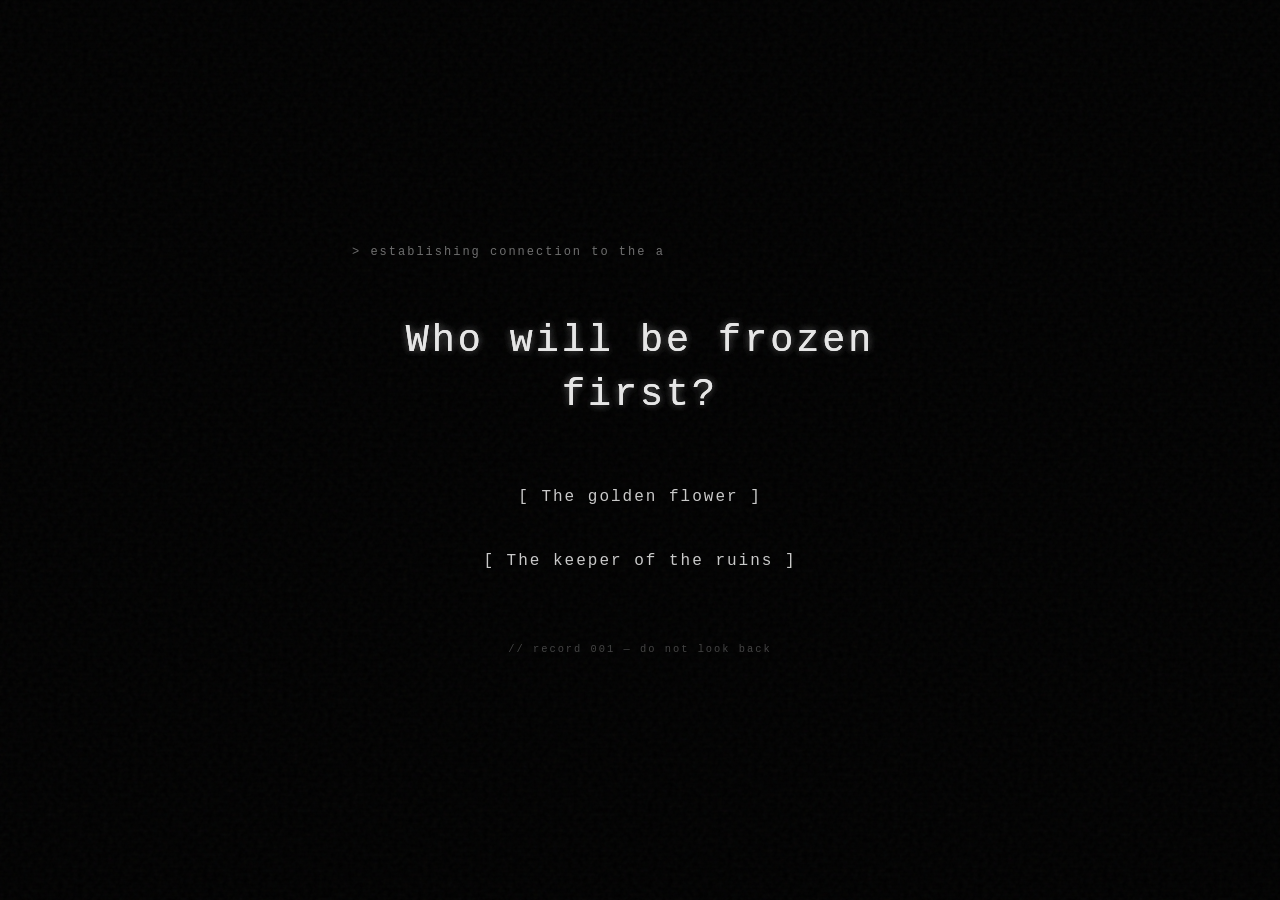
<file: index.html>
<!DOCTYPE html>
<html lang="en">
<head>
  <meta charset="UTF-8">
  <meta name="viewport" content="width=device-width, initial-scale=1.0">
  <meta name="robots" content="noindex, nofollow">
  <title>Who will be frozen first?</title>
  <link rel="stylesheet" href="style.css">
</head>
<body>
  <div class="scanlines" aria-hidden="true"></div>
  <div class="noise" aria-hidden="true"></div>
  <div class="vignette" aria-hidden="true"></div>

  <main class="terminal">
    <p class="system-line" id="system-line">&gt; connecting...</p>

    <h1 class="question glitch" id="question" data-text="Who will be frozen first?">Who will be frozen first?</h1>

    <div class="options" id="options">
      <button class="option" type="button" data-choice="golden">[ The golden flower ]</button>
      <button class="option" type="button" data-choice="keeper">[ The keeper of the ruins ]</button>
    </div>

    <section class="result hidden" id="result" aria-live="polite">
      <p class="result-text glitch" data-text="Since when does your choice matter?">Since when does your choice matter?</p>
      <p class="result-note" id="result-note"></p>
    </section>

    <section class="error hidden" id="error" aria-live="polite">
      <p class="error-title">&gt; CONNECTION LOST</p>
      <p class="error-detail" id="error-detail"></p>
    </section>

    <p class="footer" id="footer">// record 001 — do not look back</p>
  </main>

  <noscript>
    <p style="color:#fff;font-family:monospace;text-align:center;padding:2rem;">// javascript is required to enter the archive</p>
  </noscript>

  <script src="config.js"></script>
  <script src="app.js"></script>
</body>
</html>
</file>
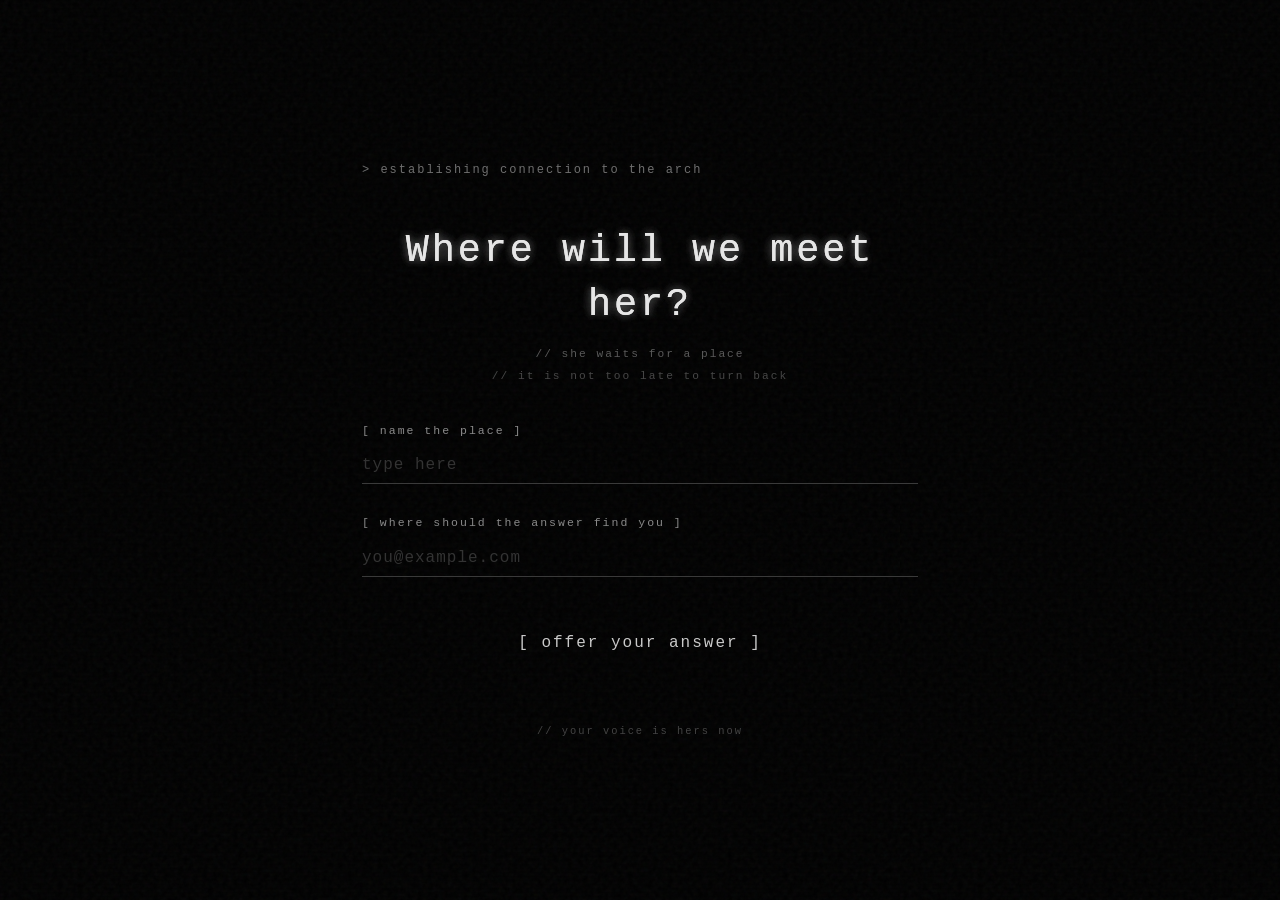
<file: meet/index.html>
<!DOCTYPE html>
<html lang="en">
<head>
  <meta charset="UTF-8">
  <meta name="viewport" content="width=device-width, initial-scale=1.0">
  <meta name="robots" content="noindex, nofollow">
  <title>Where will we meet her?</title>
  <link rel="stylesheet" href="style.css">
</head>
<body>
  <div class="scanlines" aria-hidden="true"></div>
  <div class="noise" aria-hidden="true"></div>
  <div class="vignette" aria-hidden="true"></div>

  <main class="terminal">
    <p class="system-line" id="system-line">&gt; connecting...</p>

    <h1 class="question glitch" id="question" data-text="Where will we meet her?">Where will we meet her?</h1>

    <p class="whisper" id="whisper">// she waits for a place</p>
    <p class="whisper whisper-2" id="whisper2">// it is not too late to turn back</p>

    <form class="form" id="form" autocomplete="off" novalidate>
      <label class="field">
        <span class="field-label">[ name the place ]</span>
        <input
          type="text"
          id="answer"
          name="answer"
          maxlength="500"
          required
          placeholder="type here"
          spellcheck="false"
        >
      </label>

      <label class="field">
        <span class="field-label">[ where should the answer find you ]</span>
        <input
          type="email"
          id="email"
          name="email"
          maxlength="254"
          required
          placeholder="you@example.com"
          spellcheck="false"
        >
      </label>

      <button class="submit" type="submit">[ offer your answer ]</button>
    </form>

    <section class="result hidden" id="result" aria-live="polite">
      <p class="result-text glitch" data-text="We’ll meet soon.">We’ll meet soon.</p>
      <p class="result-note" id="result-note"></p>
    </section>

    <section class="error hidden" id="error" aria-live="polite">
      <p class="error-title">&gt; CONNECTION LOST</p>
      <p class="error-detail" id="error-detail"></p>
    </section>

    <p class="footer" id="footer">// your voice is hers now</p>

    <audio id="proceed-sound" src="proceed.mp3" preload="auto"></audio>

    <pre class="debug hidden" id="debug" aria-hidden="true"></pre>
  </main>

  <noscript>
    <p style="color:#fff;font-family:monospace;text-align:center;padding:2rem;">// javascript is required to enter the archive</p>
  </noscript>

  <script src="config.js"></script>
  <script src="app.js"></script>
</body>
</html>
</file>
<file: style.css>
* {
  box-sizing: border-box;
  margin: 0;
  padding: 0;
}

html,
body {
  height: 100%;
}

body {
  background: #000;
  color: #e6e6e6;
  font-family: "Courier New", Courier, monospace;
  min-height: 100vh;
  display: flex;
  align-items: center;
  justify-content: center;
  overflow: hidden;
  cursor: default;
  -webkit-font-smoothing: none;
}

/* --- atmosphere layers --- */
.scanlines,
.noise,
.vignette {
  position: fixed;
  inset: 0;
  pointer-events: none;
}

.scanlines {
  z-index: 20;
  background: repeating-linear-gradient(
    0deg,
    rgba(0, 0, 0, 0) 0px,
    rgba(0, 0, 0, 0) 2px,
    rgba(0, 0, 0, 0.35) 3px,
    rgba(0, 0, 0, 0.35) 4px
  );
  opacity: 0.55;
}

.noise {
  z-index: 19;
  opacity: 0.045;
  background-image: url("data:image/svg+xml,%3Csvg viewBox='0 0 200 200' xmlns='http://www.w3.org/2000/svg'%3E%3Cfilter id='n'%3E%3CfeTurbulence type='fractalNoise' baseFrequency='0.9' numOctaves='3' stitchTiles='stitch'/%3E%3C/filter%3E%3Crect width='100%25' height='100%25' filter='url(%23n)'/%3E%3C/svg%3E");
  animation: noise-shift 0.6s steps(3) infinite;
}

.vignette {
  z-index: 18;
  background: radial-gradient(ellipse at center, rgba(0, 0, 0, 0) 35%, rgba(0, 0, 0, 0.85) 100%);
}

@keyframes noise-shift {
  0%   { transform: translate(0, 0); }
  33%  { transform: translate(-2%, 1%); }
  66%  { transform: translate(1%, -2%); }
  100% { transform: translate(0, 0); }
}

/* --- terminal --- */
.terminal {
  position: relative;
  z-index: 30;
  width: min(90vw, 640px);
  padding: 2.5rem 2rem;
  text-align: center;
  animation: flicker 7s infinite;
}

@keyframes flicker {
  0%, 19%, 21%, 23%, 25%, 54%, 56%, 100% { opacity: 1; }
  20%, 24%, 55% { opacity: 0.82; }
}

.system-line {
  font-size: 0.75rem;
  letter-spacing: 2px;
  color: #6f6f6f;
  margin-bottom: 3.5rem;
  text-align: left;
  min-height: 1em;
}

.question {
  font-size: clamp(1.4rem, 4.2vw, 2.4rem);
  font-weight: normal;
  letter-spacing: 3px;
  line-height: 1.4;
  margin-bottom: 3rem;
  text-shadow: 0 0 8px rgba(255, 255, 255, 0.18);
}

/* --- glitch (monochrome) --- */
.glitch {
  position: relative;
  display: inline-block;
}

.glitch::before,
.glitch::after {
  content: attr(data-text);
  position: absolute;
  top: 0;
  left: 0;
  width: 100%;
  pointer-events: none;
  opacity: 0.75;
}

.glitch::before {
  animation: glitch-a 3.2s infinite linear alternate-reverse;
}

.glitch::after {
  animation: glitch-b 2.7s infinite linear alternate-reverse;
}

@keyframes glitch-a {
  0%   { clip-path: inset(10% 0 78% 0); transform: translate(-2px, 0); }
  20%  { clip-path: inset(62% 0 18% 0); transform: translate(2px, 0); }
  40%  { clip-path: inset(35% 0 52% 0); transform: translate(-1px, 0); }
  60%  { clip-path: inset(80% 0 5% 0);  transform: translate(2px, 0); }
  80%  { clip-path: inset(22% 0 66% 0); transform: translate(-2px, 0); }
  100% { clip-path: inset(48% 0 38% 0); transform: translate(1px, 0); }
}

@keyframes glitch-b {
  0%   { clip-path: inset(70% 0 12% 0); transform: translate(2px, 0); }
  25%  { clip-path: inset(15% 0 70% 0); transform: translate(-2px, 0); }
  50%  { clip-path: inset(45% 0 40% 0); transform: translate(1px, 0); }
  75%  { clip-path: inset(88% 0 4% 0);  transform: translate(-1px, 0); }
  100% { clip-path: inset(28% 0 60% 0); transform: translate(2px, 0); }
}

/* --- options --- */
.options {
  display: flex;
  flex-direction: column;
  gap: 0.75rem;
}

.option {
  display: block;
  width: 100%;
  padding: 1rem;
  background: transparent;
  border: 1px solid transparent;
  color: #c9c9c9;
  font-family: inherit;
  font-size: 1rem;
  letter-spacing: 2px;
  cursor: pointer;
  transition: background 0.12s linear, color 0.12s linear;
}

.option:hover,
.option:focus-visible {
  background: #e6e6e6;
  color: #000;
  outline: none;
}

.option:disabled {
  cursor: not-allowed;
  opacity: 0.35;
}

/* --- result / error --- */
.result-text {
  font-size: clamp(1.2rem, 3.6vw, 2rem);
  letter-spacing: 3px;
  line-height: 1.5;
  margin-bottom: 1.5rem;
}

.result-note {
  font-size: 0.72rem;
  letter-spacing: 1.5px;
  color: #666;
  min-height: 1em;
}

.error-title {
  font-size: 1.1rem;
  letter-spacing: 3px;
  margin-bottom: 0.8rem;
}

.error-detail {
  font-size: 0.7rem;
  color: #777;
  line-height: 1.6;
  word-break: break-word;
}

.footer {
  margin-top: 3.5rem;
  font-size: 0.65rem;
  letter-spacing: 2px;
  color: #444;
}

.hidden {
  display: none !important;
}

@media (prefers-reduced-motion: reduce) {
  .terminal,
  .noise,
  .glitch::before,
  .glitch::after {
    animation: none;
  }
  .glitch::before,
  .glitch::after {
    display: none;
  }
}
</file>
<file: meet/style.css>
* {
  box-sizing: border-box;
  margin: 0;
  padding: 0;
}

html,
body {
  height: 100%;
}

body {
  background: #000;
  color: #e6e6e6;
  font-family: "Courier New", Courier, monospace;
  min-height: 100vh;
  display: flex;
  align-items: center;
  justify-content: center;
  overflow: hidden;
  cursor: default;
  -webkit-font-smoothing: none;
}

/* --- atmosphere --- */
.scanlines,
.noise,
.vignette {
  position: fixed;
  inset: 0;
  pointer-events: none;
}

.scanlines {
  z-index: 20;
  background: repeating-linear-gradient(
    0deg,
    rgba(0, 0, 0, 0) 0px,
    rgba(0, 0, 0, 0) 2px,
    rgba(0, 0, 0, 0.35) 3px,
    rgba(0, 0, 0, 0.35) 4px
  );
  opacity: 0.55;
}

.noise {
  z-index: 19;
  opacity: 0.05;
  background-image: url("data:image/svg+xml,%3Csvg viewBox='0 0 200 200' xmlns='http://www.w3.org/2000/svg'%3E%3Cfilter id='n'%3E%3CfeTurbulence type='fractalNoise' baseFrequency='0.9' numOctaves='3' stitchTiles='stitch'/%3E%3C/filter%3E%3Crect width='100%25' height='100%25' filter='url(%23n)'/%3E%3C/svg%3E");
  animation: noise-shift 0.6s steps(3) infinite;
}

.vignette {
  z-index: 18;
  background: radial-gradient(ellipse at center, rgba(0, 0, 0, 0) 30%, rgba(0, 0, 0, 0.9) 100%);
}

@keyframes noise-shift {
  0%   { transform: translate(0, 0); }
  33%  { transform: translate(-2%, 1%); }
  66%  { transform: translate(1%, -2%); }
  100% { transform: translate(0, 0); }
}

/* --- terminal --- */
.terminal {
  position: relative;
  z-index: 30;
  width: min(90vw, 620px);
  padding: 2.5rem 2rem;
  text-align: center;
  animation: flicker 7s infinite;
}

@keyframes flicker {
  0%, 19%, 21%, 23%, 25%, 54%, 56%, 100% { opacity: 1; }
  20%, 24%, 55% { opacity: 0.8; }
}

.system-line {
  font-size: 0.75rem;
  letter-spacing: 2px;
  color: #6f6f6f;
  margin-bottom: 3rem;
  text-align: left;
  min-height: 1em;
}

.question {
  font-size: clamp(1.4rem, 4.2vw, 2.4rem);
  font-weight: normal;
  letter-spacing: 3px;
  line-height: 1.4;
  margin-bottom: 1rem;
  text-shadow: 0 0 10px rgba(255, 255, 255, 0.22);
}

.whisper {
  font-size: 0.7rem;
  letter-spacing: 2px;
  color: #5a5a5a;
  margin-bottom: 2.8rem;
  min-height: 1em;
}

.whisper-2 {
  margin-top: -2.2rem;
  margin-bottom: 2.6rem;
  color: #474747;
}

/* --- glitch (monochrome) --- */
.glitch {
  position: relative;
  display: inline-block;
}

.glitch::before,
.glitch::after {
  content: attr(data-text);
  position: absolute;
  top: 0;
  left: 0;
  width: 100%;
  pointer-events: none;
  opacity: 0.75;
}

.glitch::before {
  animation: glitch-a 3.2s infinite linear alternate-reverse;
}

.glitch::after {
  animation: glitch-b 2.7s infinite linear alternate-reverse;
}

@keyframes glitch-a {
  0%   { clip-path: inset(10% 0 78% 0); transform: translate(-2px, 0); }
  20%  { clip-path: inset(62% 0 18% 0); transform: translate(2px, 0); }
  40%  { clip-path: inset(35% 0 52% 0); transform: translate(-1px, 0); }
  60%  { clip-path: inset(80% 0 5% 0);  transform: translate(2px, 0); }
  80%  { clip-path: inset(22% 0 66% 0); transform: translate(-2px, 0); }
  100% { clip-path: inset(48% 0 38% 0); transform: translate(1px, 0); }
}

@keyframes glitch-b {
  0%   { clip-path: inset(70% 0 12% 0); transform: translate(2px, 0); }
  25%  { clip-path: inset(15% 0 70% 0); transform: translate(-2px, 0); }
  50%  { clip-path: inset(45% 0 40% 0); transform: translate(1px, 0); }
  75%  { clip-path: inset(88% 0 4% 0);  transform: translate(-1px, 0); }
  100% { clip-path: inset(28% 0 60% 0); transform: translate(2px, 0); }
}

/* --- form --- */
.form {
  display: flex;
  flex-direction: column;
  gap: 2rem;
}

.field {
  display: block;
  text-align: left;
}

.field-label {
  display: block;
  font-size: 0.72rem;
  letter-spacing: 2px;
  color: #8a8a8a;
  margin-bottom: 0.6rem;
}

input[type="text"],
input[type="email"] {
  width: 100%;
  background: transparent;
  border: none;
  border-bottom: 1px solid #3a3a3a;
  padding: 0.6rem 0;
  color: #f0f0f0;
  font-family: inherit;
  font-size: 1rem;
  letter-spacing: 1px;
  outline: none;
  transition: border-color 0.2s linear, text-shadow 0.2s linear;
  caret-color: #fff;
}

input::placeholder {
  color: #333;
}

input:focus {
  border-bottom-color: #fff;
  text-shadow: 0 0 8px rgba(255, 255, 255, 0.4);
}

.submit {
  margin-top: 0.5rem;
  width: 100%;
  padding: 1rem;
  background: transparent;
  border: 1px solid transparent;
  color: #c9c9c9;
  font-family: inherit;
  font-size: 1rem;
  letter-spacing: 2px;
  cursor: pointer;
  transition: background 0.12s linear, color 0.12s linear;
}

.submit:hover,
.submit:focus-visible {
  background: #e6e6e6;
  color: #000;
  outline: none;
}

.submit:disabled {
  cursor: not-allowed;
  opacity: 0.35;
}

/* --- result / error --- */
.result-text {
  font-size: clamp(1.3rem, 3.8vw, 2.1rem);
  letter-spacing: 3px;
  line-height: 1.5;
  margin-bottom: 1.5rem;
}

.result-note {
  font-size: 0.72rem;
  letter-spacing: 1.5px;
  color: #666;
  min-height: 1em;
}

.error-title {
  font-size: 1.1rem;
  letter-spacing: 3px;
  margin-bottom: 0.8rem;
}

.error-detail {
  font-size: 0.7rem;
  color: #777;
  line-height: 1.6;
  word-break: break-word;
}

.footer {
  margin-top: 3.5rem;
  font-size: 0.65rem;
  letter-spacing: 2px;
  color: #444;
}

.debug {
  margin-top: 2rem;
  padding: 1rem;
  border: 1px dashed #333;
  color: #777;
  font-size: 0.65rem;
  line-height: 1.7;
  text-align: left;
  white-space: pre-wrap;
  word-break: break-all;
}

.hidden {
  display: none !important;
}

@media (prefers-reduced-motion: reduce) {
  .terminal,
  .noise,
  .glitch::before,
  .glitch::after {
    animation: none;
  }
  .glitch::before,
  .glitch::after {
    display: none;
  }
}
</file>
